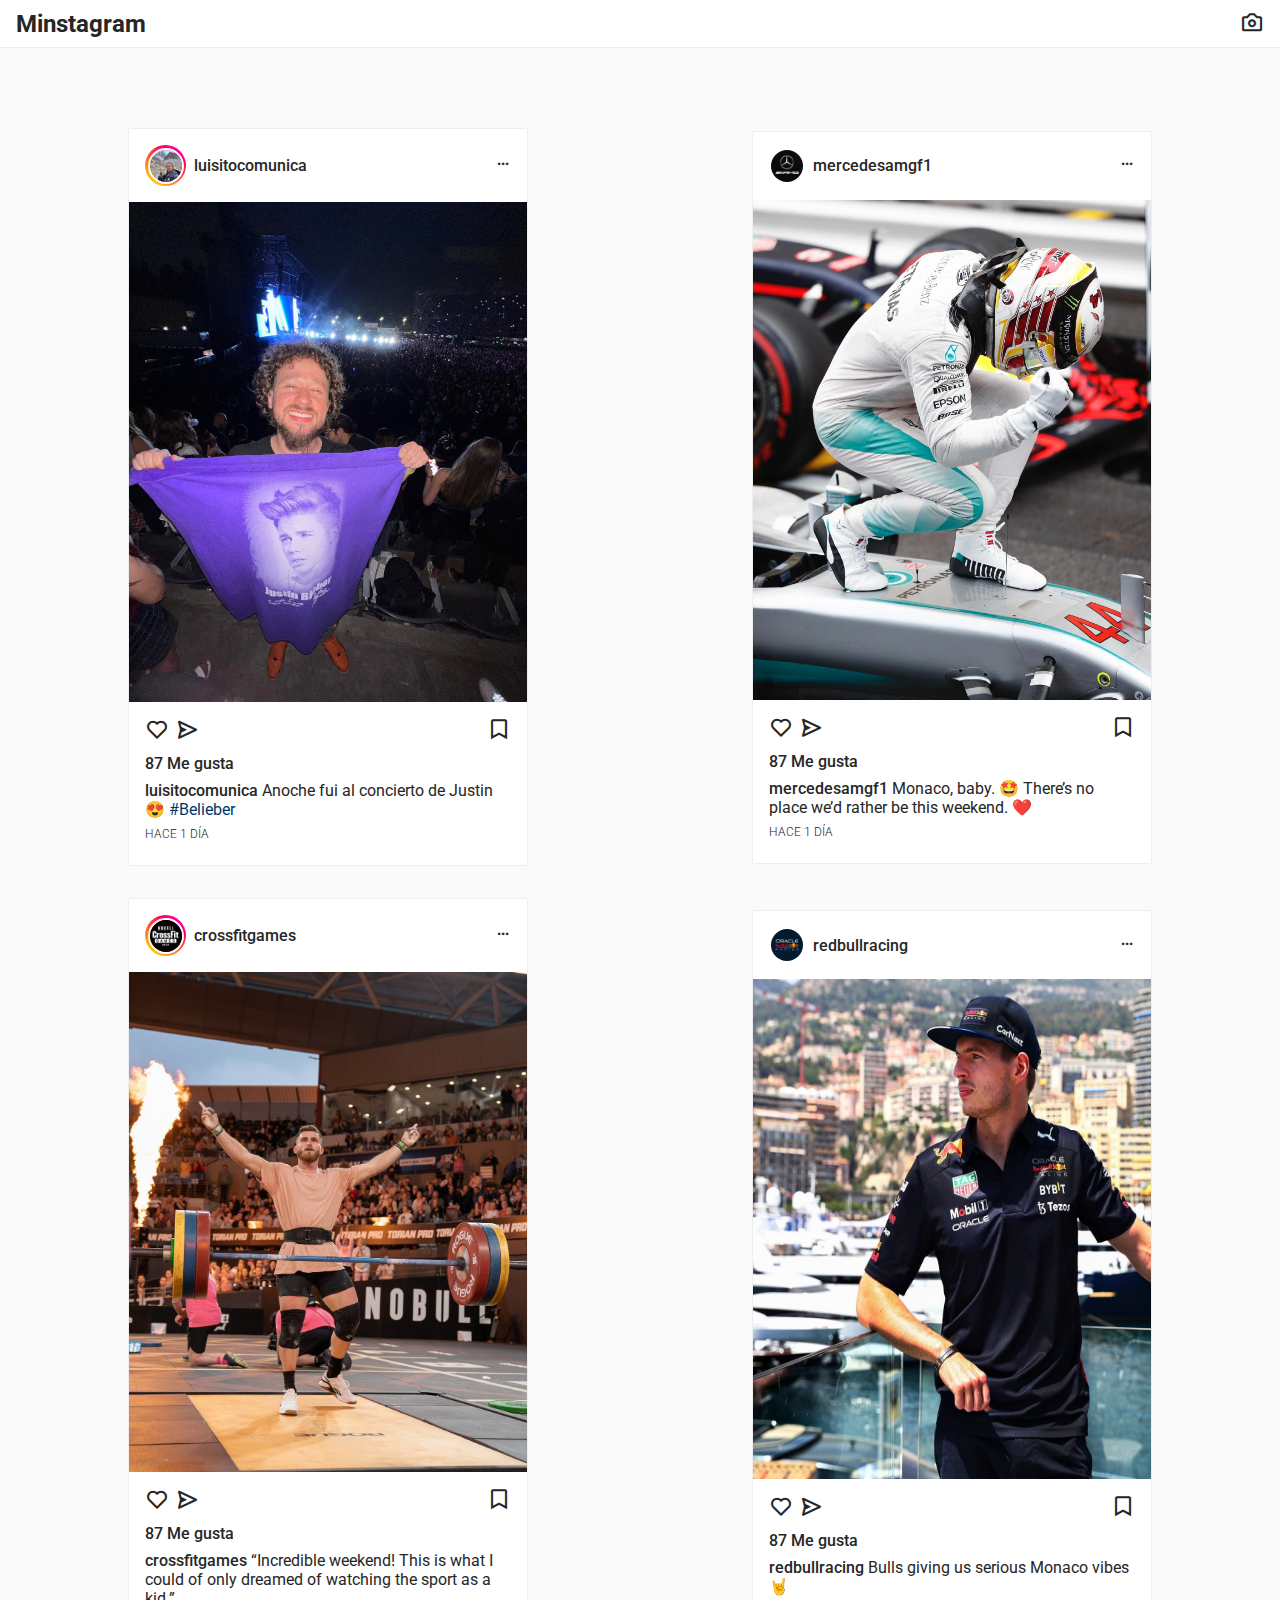
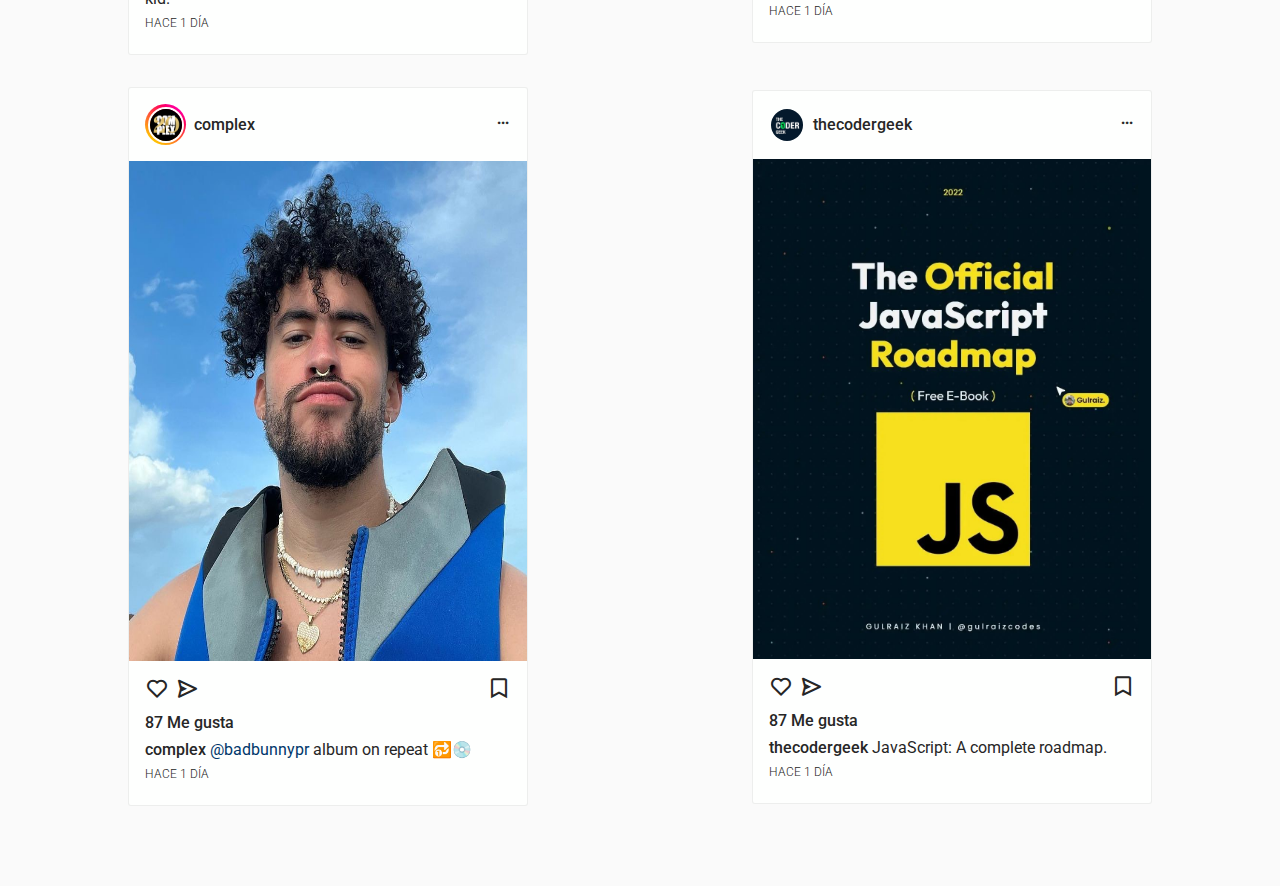
<file: index.html>
<!DOCTYPE html>
<html lang="en">
<head>
    <meta charset="UTF-8">
    <meta http-equiv="X-UA-Compatible" content="IE=edge">
    <meta name="viewport" content="width=device-width, initial-scale=1.0">
    <link rel="stylesheet" href="https://cdnjs.cloudflare.com/ajax/libs/font-awesome/4.7.0/css/font-awesome.min.css">
    <title>Minstagram</title>
    <link href='https://unpkg.com/boxicons@2.1.2/css/boxicons.min.css' rel='stylesheet'>
    <link rel="stylesheet" href="./style.css">
    <link rel="shortcut icon" href="./imgs/logos/instagram.png">
</head>
<body>

    <header>
        <h3 class="logo">Minstagram</h3>    
        <i class='bx bx-camera camara-icon-header'></i>
    </header>

    <main>
        <div class="cards-container">
            <div class="card-container">
                <div class="card-header">
                    <div class="user">
                        <div class="profile-img-story-active">
                            <img src="./imgs/logos/luisito.jpeg" alt="" class="user-img-profile">
                        </div>
                        <p class="username">luisitocomunica</p>
                    </div>
                    <div class="more-info-user">
                        <i class='bx bx-dots-horizontal-rounded more-info-icon' ></i>
                    </div>
                </div>

                <div class="card-img-container">
                    <img src="./imgs/283188322_3309728302596571_1544697439336249712_n.jpeg" alt="" class="card-img">
                </div>

                <div class="card-footer">
                    <div class="card-footer-icons">
                        <div class="icons-footer-izquierda">
                            <i class='bx bx-heart like-icon' ></i>                        
                            <i class='bx bx-send' ></i>
                        </div>
                        <div class="icons-footer-izquierda">
                            <i class='bx bx-bookmark' ></i>                    
                        </div>
                    </div>  
                    <div class="card-footer-data">
                        <p class="likes">87 Me gusta</p>
                        <p class="description"><span>luisitocomunica</span>  Anoche fui al concierto de Justin 😍<span class="account-span"> #Belieber</span></p>
                        <p class="date">Hace 1 día</p>
                    </div>  
                </div>
            </div>
            
            <div class="card-container">
                <div class="card-header">
                    <div class="user">
                        <img src="./imgs/logos/mercedes.jpeg" alt="" class="user-img-profile">
                        <p class="username">mercedesamgf1</p>
                    </div>
                    <div class="more-info-user">
                        <i class='bx bx-dots-horizontal-rounded more-info-icon' ></i>
                    </div>
                </div>

                <div class="card-img-container">
                    <img src="./imgs/283720197_448926633274793_8171747897939579663_n.jpeg" alt="" class="card-img">
                </div>

                <div class="card-footer">
                    <div class="card-footer-icons">
                        <div class="icons-footer-izquierda">
                            <i class='bx bx-heart like-icon' ></i>                        
                            <i class='bx bx-send' ></i>
                        </div>
                        <div class="icons-footer-izquierda">
                            <i class='bx bx-bookmark' ></i>                    
                        </div>
                    </div>  
                    <div class="card-footer-data">
                        <p class="likes">87 Me gusta</p>
                        <p class="description"><span>mercedesamgf1</span> Monaco, baby. 🤩 There’s no place we’d rather be this weekend. ❤️</p>
                        <p class="date">Hace 1 día</p>
                    </div>  
                </div>
            </div>

            <div class="card-container">
                <div class="card-header">
                    <div class="user">
                        <div class="profile-img-story-active">
                            <img src="./imgs/logos/crossfit.jpeg" alt="" class="user-img-profile">
                        </div>
                        <p class="username">crossfitgames</p>
                    </div>
                    <div class="more-info-user">
                        <i class='bx bx-dots-horizontal-rounded more-info-icon' ></i>
                    </div>
                </div>

                <div class="card-img-container">
                    <img src="./imgs/283946001_1151600045623289_4114204979988443925_n.jpeg" alt="" class="card-img">
                </div>

                <div class="card-footer">
                    <div class="card-footer-icons">
                        <div class="icons-footer-izquierda">
                            <i class='bx bx-heart like-icon' ></i>                        
                            <i class='bx bx-send' ></i>
                        </div>
                        <div class="icons-footer-izquierda">
                            <i class='bx bx-bookmark' ></i>                    
                        </div>
                    </div>  
                    <div class="card-footer-data">
                        <p class="likes">87 Me gusta</p>
                        <p class="description"><span>crossfitgames</span> “Incredible weekend! This is what I could of only dreamed of watching the sport as a kid.”</p>
                        <p class="date">Hace 1 día</p>
                    </div>  
                </div>
            </div>

            <div class="card-container">
                <div class="card-header">
                    <div class="user">
                        <img src="./imgs/logos/redull.jpeg" alt="" class="user-img-profile">
                        <p class="username">redbullracing
                        </p>
                    </div>
                    <div class="more-info-user">
                        <i class='bx bx-dots-horizontal-rounded more-info-icon' ></i>
                    </div>
                </div>

                <div class="card-img-container">
                    <img src="./imgs/284303856_1074896946756661_1111245017527127582_n.jpeg" alt="" class="card-img">
                </div>

                <div class="card-footer">
                    <div class="card-footer-icons">
                        <div class="icons-footer-izquierda">
                            <i class='bx bx-heart like-icon' ></i>                        
                            <i class='bx bx-send' ></i>
                        </div>
                        <div class="icons-footer-izquierda">
                            <i class='bx bx-bookmark' ></i>                    
                        </div>
                    </div>  
                    <div class="card-footer-data">
                        <p class="likes">87 Me gusta</p>
                        <p class="description"><span>redbullracing</span> Bulls giving us serious Monaco vibes 🤘</p>
                        <p class="date">Hace 1 día</p>
                    </div>  
                </div>
            </div>

            <div class="card-container">
                <div class="card-header">
                    <div class="user">
                        <div class="profile-img-story-active">
                            <img src="./imgs/logos/complex.jpeg" alt="" class="user-img-profile">
                        </div>
                        <p class="username">complex</p>
                    </div>
                    <div class="more-info-user">
                        <i class='bx bx-dots-horizontal-rounded more-info-icon' ></i>
                    </div>
                </div>

                <div class="card-img-container">
                    <img src="./imgs/283738327_1587424788318964_17265101631982171_n.jpeg" alt="" class="card-img">
                </div>

                <div class="card-footer">
                    <div class="card-footer-icons">
                        <div class="icons-footer-izquierda">
                            <i class='bx bx-heart like-icon' ></i>                        
                            <i class='bx bx-send' ></i>
                        </div>
                        <div class="icons-footer-izquierda">
                            <i class='bx bx-bookmark' ></i>                    
                        </div>
                    </div>  
                    <div class="card-footer-data">
                        <p class="likes">87 Me gusta</p>
                        <p class="description"><span>complex</span> <span class="account-span">@badbunnypr</span>
                             album on repeat 🔂💿</p>
                        <p class="date">Hace 1 día</p>
                    </div>  
                </div>
            </div>

            <div class="card-container">
                <div class="card-header">
                    <div class="user">
                        <img src="./imgs/logos/thecodergeek.jpeg" alt="" class="user-img-profile">
                        <p class="username">thecodergeek</p>
                    </div>
                    <div class="more-info-user">
                        <i class='bx bx-dots-horizontal-rounded more-info-icon' ></i>
                    </div>
                </div>

                <div class="card-img-container">
                    <img src="./imgs/283984143_700770604494592_1317695668021975519_n.jpeg" alt="" class="card-img">
                </div>

                <div class="card-footer">
                    <div class="card-footer-icons">
                        <div class="icons-footer-izquierda">
                            <i class='bx bx-heart like-icon' ></i>                        
                            <i class='bx bx-send' ></i>
                        </div>
                        <div class="icons-footer-izquierda">
                            <i class='bx bx-bookmark' ></i>                    
                        </div>
                    </div>  
                    <div class="card-footer-data">
                        <p class="likes">87 Me gusta</p>
                        <p class="description"><span>thecodergeek</span> JavaScript: A complete roadmap.</p>
                        <p class="date">Hace 1 día</p>
                    </div>  
                </div>
            </div>


        </div>
    </main>
 
    <footer>

    </footer>
</body>
</html>
</file>
<file: style.css>
@import url('https://fonts.googleapis.com/css2?family=Roboto:wght@300;400;500;700&display=swap');


* {
    margin: 0;
    padding: 0;
    box-sizing: border-box;
    color: #262626;
    font-family: 'Roboto', sans-serif;
}

/* ------- BODY ------- */

body {
    background-color: #FAFAFA;
}

/* ------- HEADER ------- */
header {
    display: flex;
    justify-content: space-between;
    padding-left: 1rem;
    padding-right: 1rem;
    height: 3rem;
    align-items: center;
    background-color: #FEFFFE;
    border-bottom: 1px solid #26262614;
}

.logo,
.camara-icon-header {
    font-size: 1.5rem;
}


/* ------- MAIN - CARDS-CONTAINER ------- */

main {
    padding: 4rem 2rem 4rem 2rem;
    margin-left: auto;
    margin-right: auto;
    max-width: 1500px;
}

.cards-container {
    display: grid;
    align-items: center;
    grid-template-columns: repeat(auto-fit, minmax(400px, 1fr));
    column-gap: 2rem;
    justify-content: center;

}

/* ------- CARD ------- */

.card-container {
    position: relative;
    display: flex;
    flex-direction: column;
    width: 400px;
    border: 1px solid #26262614;
    margin-left: auto;
    margin-right: auto;
    margin-top: 1rem;
    margin-bottom: 1rem;
    background-color: #FEFFFE;
    border-radius: 3px;
}


/* CARDHEADER */
.card-header {
    display: flex;
    align-items: center;
    justify-content: space-between;
    padding: 1rem 1rem 1rem 1rem;
}

.profile-img-story-active {
    background: rgb(255, 201, 0);
    background: linear-gradient(36deg, rgb(255, 201, 0) 13%, rgb(255, 0, 95) 73%, rgb(255, 0, 237) 100%);
    border-radius: 50%;
    width: 41px;
    height: 41px;
    padding: 2.5px;
    cursor: pointer;


}

.user-img-profile {
    border-radius: 50%;
    width: 36px;
    height: 36px;
    padding: 0;
    margin: 0;
    border: 2px solid #FEFFFE;
}

.user {
    display: flex;
    align-items: center;
}

.username {
    margin-left: .5rem;
    font-weight: 500;
    cursor: pointer;
}

/* CARDIMG */

.card-img-container {
    overflow: hidden;
}

.card-img {
    display: block;
    width: 400px;
    height: 500px;
}

/* CARDFOOTER */

.card-footer {
    padding: 1rem;
}

.card-footer-icons {
    display: flex;
    align-items: center;
    justify-content: space-between;
    font-size: 1.5rem;
}

.likes {
    margin: .5rem 0 .5rem;
    font-weight: 500;
    cursor: pointer;
}

.like-icon:hover {
    color: red;
    cursor: pointer;
    transition: .3s;
    transform: scale(1.2);
}

.bx-send:hover,
.bx-bookmark:hover,
.bx-dots-horizontal-rounded:hover {
    cursor: pointer;
    color: #00376b;
}

span {
    font-weight: 500;
    cursor: pointer;
}

.account-span {
    font-weight: 400;
    cursor: pointer;
    color: #00376b;
}

.date {
    margin: .5rem 0 .5rem;
    font-weight: 300;
    font-size: 12px;
    text-transform: uppercase;
}
</file>
